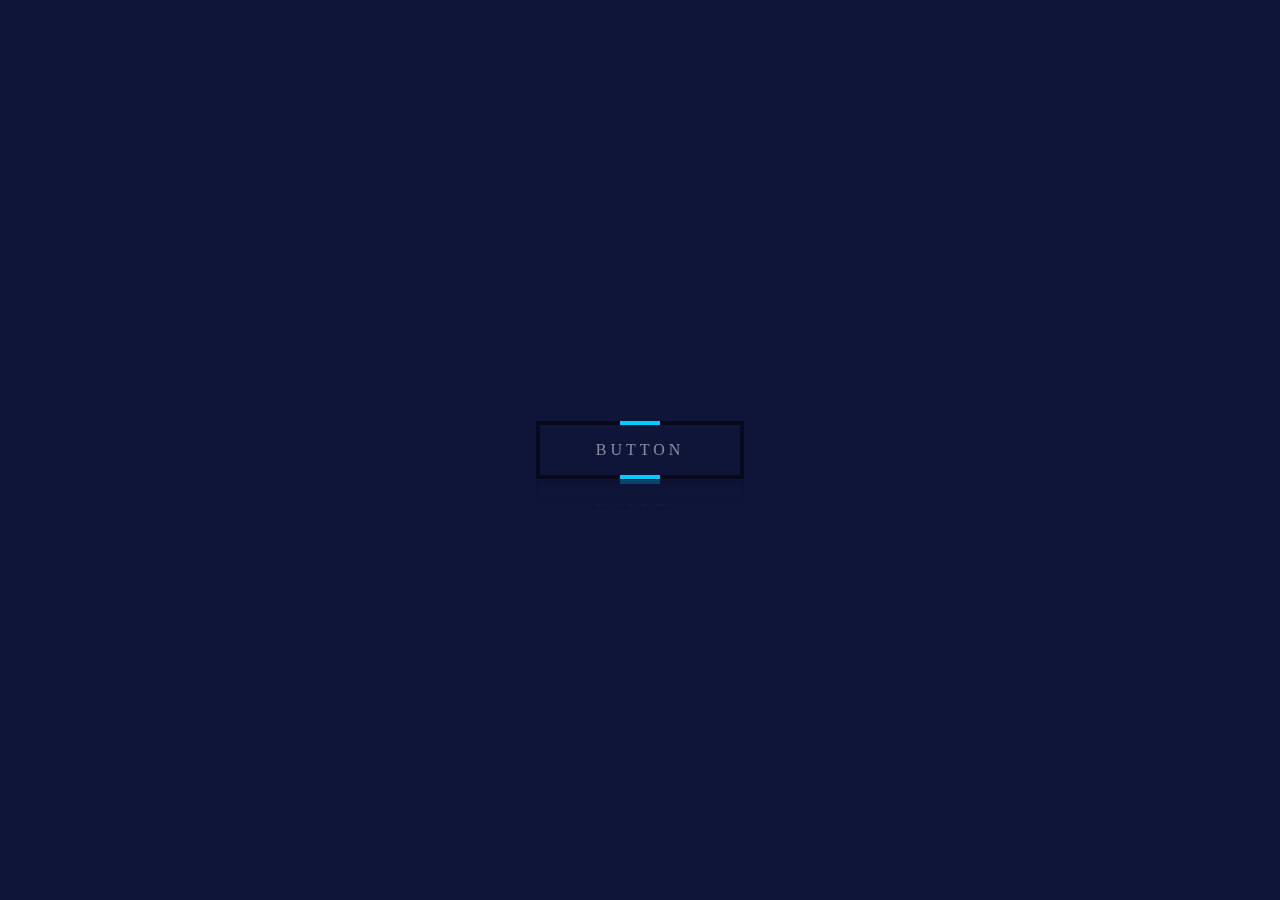
<file: css_animate_button_hover_effect/index.html>
<!DOCTYPE html>
<html lang="en">

<head>
    <meta charset="UTF-8">
    <meta http-equiv="X-UA-Compatible" content="IE=edge">
    <meta name="viewport" content="width=device-width, initial-scale=1.0">
    <title>Document</title>
    <style>
        * {
            margin: 0;
            padding: 0;
            box-sizing: border-box;
        }

        body {
            display: flex;
            justify-content: center;
            align-items: center;
            height: 100vh;
            background-color: #0e1538;
            overflow: hidden;
        }

        a {
            position: relative;
            padding: 20px 60px;
            display: flex;
            justify-content: center;
            align-items: center;
            background: rgba(0, 0, 0, .5);
            overflow: hidden;
            text-decoration: none;
            margin: 80px 40px;
            transition: all 1s ease-in;
            -webkit-box-reflect: below 1px linear-gradient(transparent, transparent, #0004);
        }

        a:hover {
            background-color: var(--clr);
            box-shadow: 0 0 10px var(--clr) 0 0 30px var(--clr) 0 0 60px var(--clr) 0 0 100px var(--clr)
        }

        a::before {
            content: '';
            position: absolute;
            width: 40px;
            height: 400%;
            background-color: var(--clr);
            transition: all 1s ease-in;
            animation: animate 3s linear infinite;
            animation-delay: calc(-0.33s * var(--i));
        }

        a:hover::before {
            width: 120%;
        }

        a::after {
            content: '';
            position: absolute;
            inset: 4px;
            background-color: #0e1538;
            transition: all .5s;
        }

        a:hover::after {
            background-color: var(--clr);
        }

        @keyframes animate {
            0% {
                transform: rotate(0deg);
            }

            100% {
                transform: rotate(360deg);
            }
        }

        span {
            position: relative;
            z-index: 1;
            color: #fff;
            opacity: .5;
            text-transform: uppercase;
            letter-spacing: 4px;
        }

        a:hover span {
            opacity: 1;
        }
    </style>
</head>

<body>
    <a href="#" style="--clr:#00ccff;--i:1;">
        <span>Button</span>
    </a>
</body>

</html>
<!-- thank for watching -->
</file>
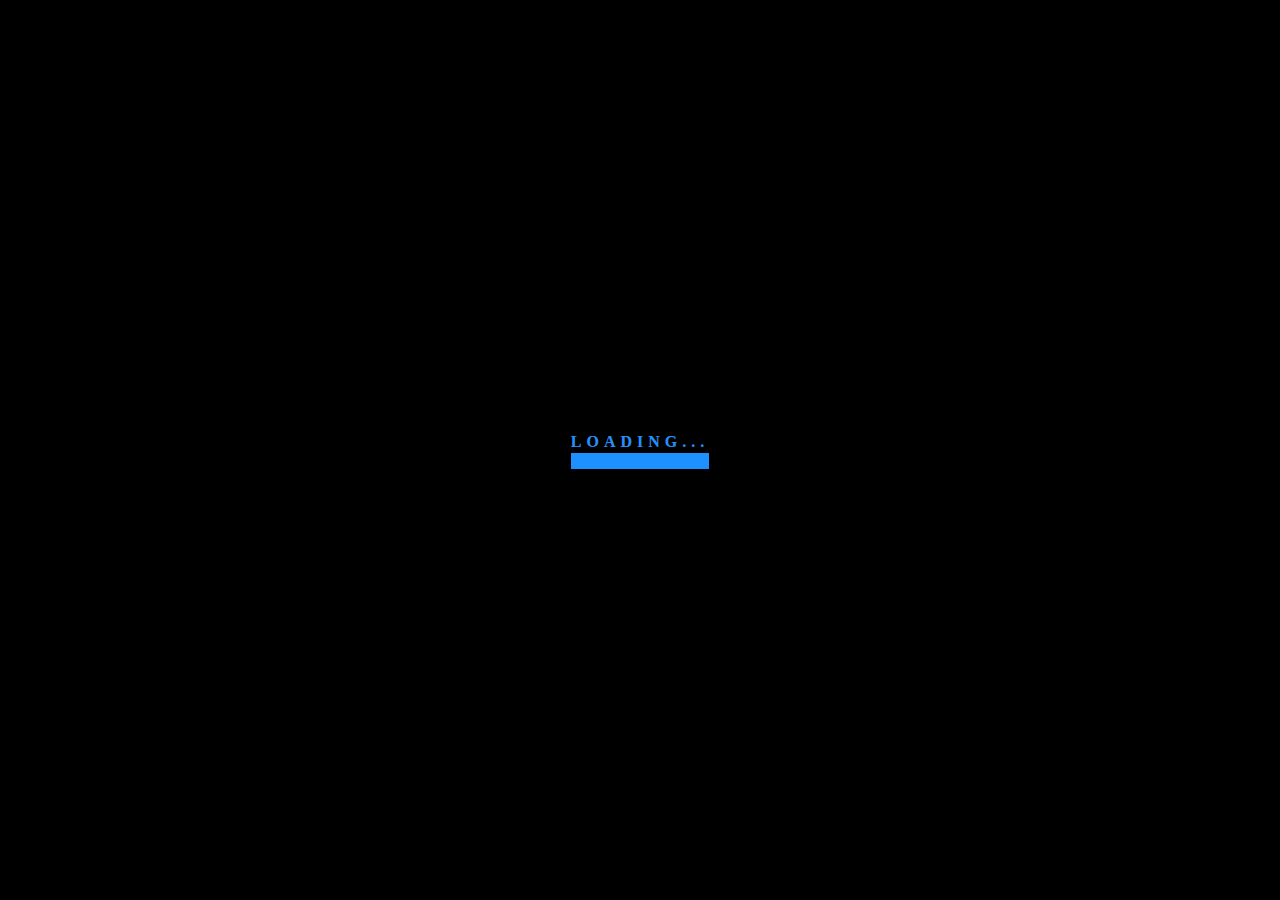
<file: css_text_loading_animation/index.html>
<!DOCTYPE html>
<html lang="en">
<head>
    <meta charset="UTF-8">
    <meta http-equiv="X-UA-Compatible" content="IE=edge">
    <meta name="viewport" content="width=device-width, initial-scale=1.0">
    <title>Document</title>
    <style>
        body {
            margin: 0;
            padding: 0;
            box-sizing: border-box;
            background: #000;
            overflow: hidden;
            display: flex;
            justify-content: center;
            align-items: center;
            height: 100vh;
        }
        h1 {
            position: relative;
            color: #333;
            font-size: 1em;
            letter-spacing: 5px;
            border-bottom: 16px solid #000;
            line-height: 1.4;
            font-family: consolas;
            text-transform: uppercase;
        }
        h1::before {
            content: attr(data-text);
            position: absolute;
            top: 0;
            left: 0;
            width: 100%;
            color: dodgerblue;
            border-bottom: 16px solid dodgerblue;
            overflow: hidden;
            animation: load 2s linear infinite;
        }
        @keyframes load {
            0% {
                width: 0%;
            }
            100% {
                width: 100%;
            }
        }
    </style>
</head>
<body>
    <h1 data-text="Loading...">Loading...</h1>
</body>
</html>
<!-- thank for watching -->
</file>
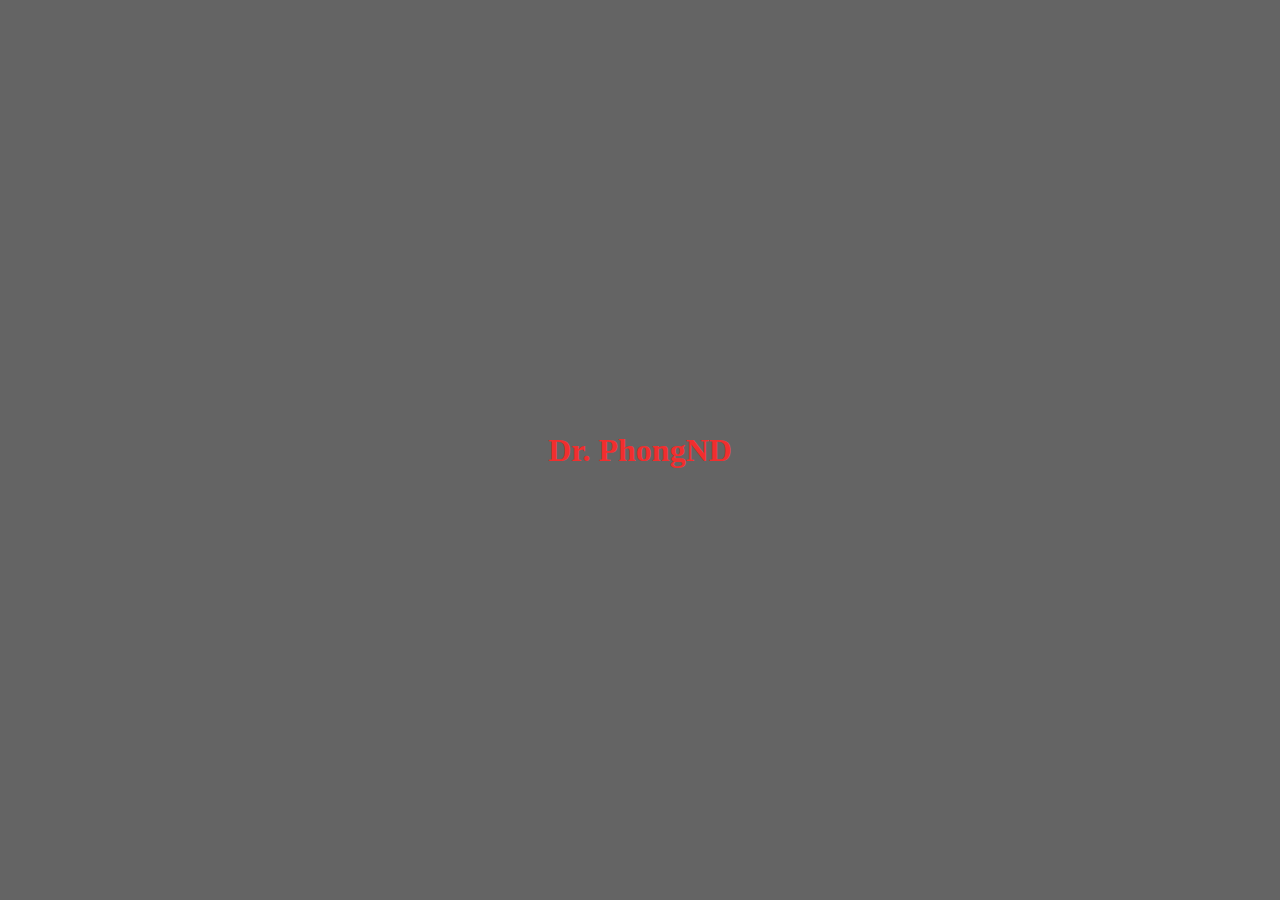
<file: neon_text_hover_effect/index.html>
<!DOCTYPE html>
<html lang="en">
<head>
    <meta charset="UTF-8">
    <meta http-equiv="X-UA-Compatible" content="IE=edge">
    <meta name="viewport" content="width=device-width, initial-scale=1.0">
    <title>Document</title>
    <style>
        body {
            display: flex;
            justify-content: center;
            align-items: center;
            height: 100vh;
            margin: 0;
            padding: 0;
            background: #3d3d3dcc;
        }
        h1 {
            color: rgb(241, 46, 46);
            transition: all .25s ease-in-out;
        }
        h1:hover{
            text-shadow: 0 0 5px #fff, 0 0 10px #fff,
            0 0 15px #ff852e, 0 0 20px #ff852e,
            0 0 25px #ff852e, 0 0 30px #ff852e;
        }
    </style>
</head>
<body>
    <h1>Dr. PhongND</h1>
</body>
</html>
<!-- thank for watching -->
</file>
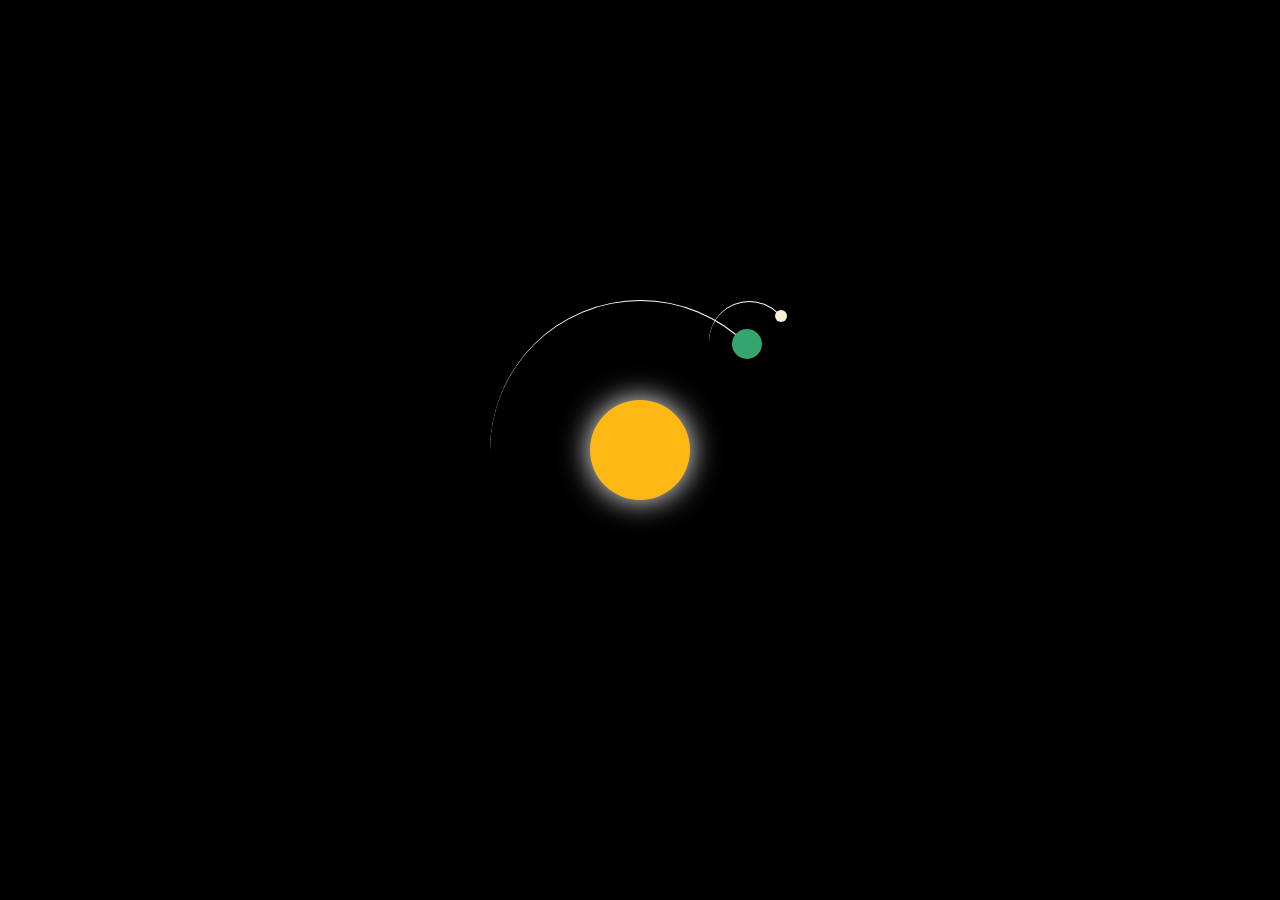
<file: solar-system/index.html>
<!DOCTYPE html>
<html lang="en">
<head>
    <meta charset="UTF-8">
    <meta name="viewport" content="width=device-width, initial-scale=1.0">
    <title>Solar and Earth model</title>
    <link rel="stylesheet" href="style.css">
</head>
<body>
    <div class="container">
        <div class="sun"></div>
        <div class="earth">
            <div class="moon"></div>
        </div>
    </div>
</body>
</html>
<!-- thank for watching -->
</file>
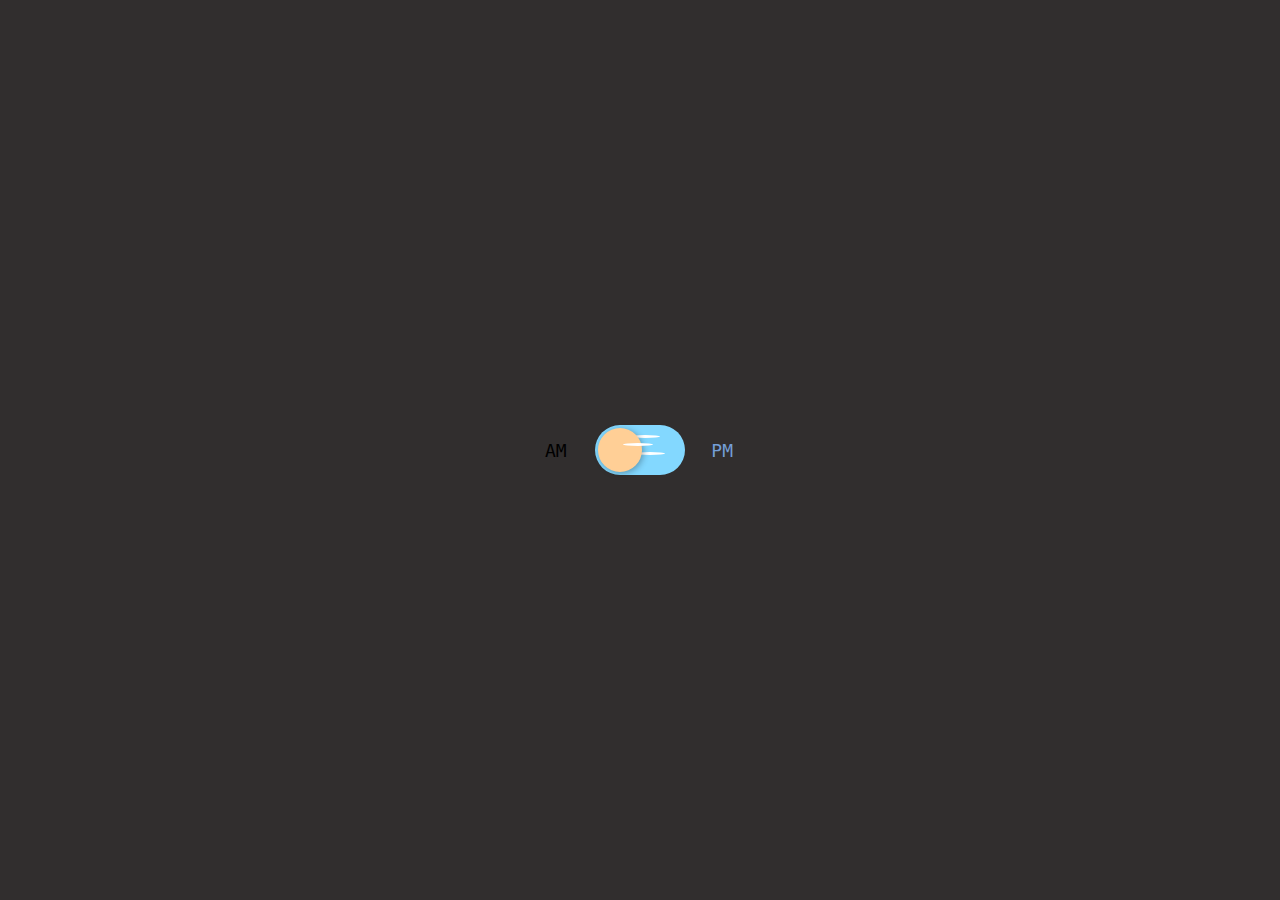
<file: switch-am-pm/index.html>
<!DOCTYPE html>
<html lang="en">

<head>
    <meta charset="UTF-8">
    <meta http-equiv="X-UA-Compatible" content="IE=edge">
    <meta name="viewport" content="width=device-width, initial-scale=1.0">
    <title>Document</title>
    <style>
        *{
            margin: 0;
            padding: 0;
        }
         body {
            background-color: #312e2e;
            font-family: monospace;
            display: flex;
            justify-content: center;
            align-items: center;
            height: 100vh;
        }

        input {
            position: absolute;
            display: none;
        }

        .toggle {
            cursor: pointer;
            display: inline-block;
            position: relative;
            width: 90px;
            height: 50px;
            background-color: #83d8ff;
            border-radius: 84px;
            transition: background-color 200ms cubic-bezier(0.445, 0.05, 0.55, 0.95);
        }

        .toggle:before {
            content: 'AM';
            position: absolute;
            left: -50px;
            top: 15px;
            font-size: 18px;
        }

        .toggle:after {
            content: 'PM';
            position: absolute;
            right: -48px;
            top: 15px;
            font-size: 18px;
            color: #749ed7;
        }

        .toggle__handler {
            display: inline-block;
            position: relative;
            z-index: 1;
            top: 3px;
            left: 3px;
            width: 44px;
            height: 44px;
            background-color: #ffcf96;
            border-radius: 50px;
            box-shadow: 0 2px 6px rgba(0, 0, 0, .3);
            transition: all 400ms cubic-bezier(0.68, -0.55, 0.265, 1.55);
            transform: rotate(-45deg);
        }

        .toggle__handler .crater {
            position: absolute;
            background-color: #e8cda5;
            opacity: 0;
            transition: opacity 200ms ease-in-out;
            border-radius: 100%;
        }

        .toggle__handler .crater--1 {
            top: 18px;
            left: 10px;
            width: 4px;
            height: 4px;
        }

        .toggle__handler .crater--2 {
            top: 28px;
            left: 22px;
            width: 6px;
            height: 6px;
        }

        .toggle__handler .crater--3 {
            top: 10px;
            left: 25px;
            width: 8px;
            height: 8px;
        }

        .star {
            position: absolute;
            background-color: #fff;
            transition: all 300ms cubic-bezier(0.445, 0.05, 0.55, 0.95);
            border-radius: 50%;
        }

        .star--1 {
            top: 10px;
            left: 35px;
            z-index: 0;
            width: 30px;
            height: 3px;
        }

        .star--2 {
            top: 18px;
            left: 28px;
            z-index: 1;
            width: 30px;
            height: 3px;
        }

        .star--3 {
            top: 27px;
            left: 40px;
            z-index: 0;
            width: 30px;
            height: 3px;
        }

        .star--4,
        .star--5,
        .star--6 {
            opacity: 0;
            transition: all 300ms 0 cubic-bezier(0.445, 0.05, 0.55, 0.95);
        }

        .star--4 {
            top: 16px;
            left: 11px;
            z-index: 0;
            width: 2px;
            height: 2px;
            transform: translate3d(3px, 0, 0);
        }

        .star--5 {
            top: 32px;
            left: 17px;
            z-index: 0;
            width: 3px;
            height: 3px;
            transform: translate3d(3px, 0, 0);
        }

        .star--6 {
            top: 36px;
            left: 28px;
            z-index: 0;
            width: 2px;
            height: 2px;
            transform: translate3d(3px, 0, 0);
        }

        input:checked+.toggle {
            background-color: #749dd6;
        }

        input:checked+.toggle:before {
            color: #749ed7;
        }

        input:checked+.toggle:after {
            color: #fff;
        }

        input:checked+.toggle .toggle__handler {
            background-color: #ffe5b5;
            transform: translate3d(40px, 0, 0) rotate(0);
        }

        input:checked+.toggle .toggle__handler .crater {
            opacity: 1;
        }

        input:checked+.toggle .star--1 {
            width: 2px;
            height: 2px;
        }

        input:checked+.toggle .star--2 {
            width: 4px;
            height: 4px;
            transform: translate3d(-5px, 0, 0);
        }

        input:checked+.toggle .star--3 {
            width: 2px;
            height: 2px;
            transform: translate3d(-7px, 0, 0);
        }

        input:checked+.toggle .star--4,
        input:checked+.toggle .star--5,
        input:checked+.toggle .star--6 {
            opacity: 1;
            transform: translate3d(0, 0, 0);
        }

        input:checked+.toggle .star--4 {
            transition: all 300ms 200ms cubic-bezier(0.445, 0.05, 0.55, 0.95);
        }

        input:checked+.toggle .star--5 {
            transition: all 300ms 300ms cubic-bezier(0.445, 0.05, 0.55, 0.95);
        }

        input:checked+.toggle .star--6 {
            transition: all 300ms 400ms cubic-bezier(0.445, 0.05, 0.55, 0.95);
        }
    </style>
</head>

<body>
    <input type="checkbox" class="dn" id="dn">
    <label for="dn" class="toggle">
        <span class="toggle__handler">
            <span class="crater crater--1"></span>
            <span class="crater crater--2"></span>
            <span class="crater crater--3"></span>
        </span>
        <span class="star star--1"></span>
        <span class="star star--2"></span>
        <span class="star star--3"></span>
        <span class="star star--4"></span>
        <span class="star star--5"></span>
        <span class="star star--6"></span>
    </label>
</body>

</html>
</file>
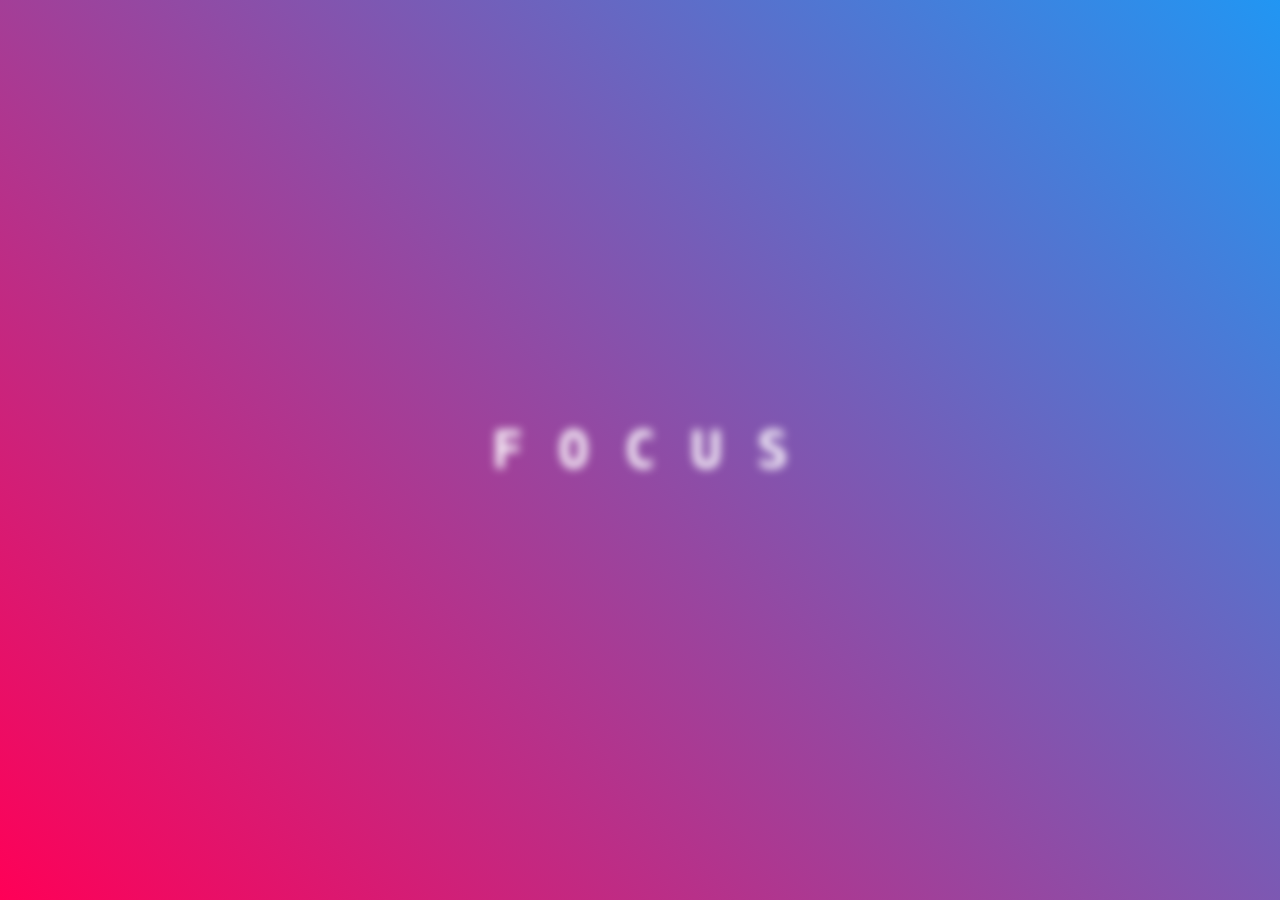
<file: Text hover blur animation/index.html>
<!DOCTYPE html>
<html lang="en">
<head>
    <meta charset="UTF-8">
    <meta http-equiv="X-UA-Compatible" content="IE=edge">
    <meta name="viewport" content="width=device-width, initial-scale=1.0">
    <title>Document</title>
    <style>
        * {
            margin: 0;
            padding: 0;
            box-sizing: border-box;
            font-family: monospace;
        }
        .container {
            width: 100%;
            min-height: 100vh;
            display: flex;
            justify-content: center;
            align-items: center;
            color: #fff;
            background: linear-gradient(
                45deg,#ff0057, #2196f3
            );
        }
        h2 {
            display: flex;
            gap: 25px;
            font-size: 4rem;
            cursor: pointer;
            position: relative;
        }
        h2 span {
            filter: blur(5px);
            transition: .5s;
            padding: 0 5px;
        }
        h2 span:hover {
            filter: blur(0);
            transition: 0;
        }
        h2 span:hover i {
            position: absolute;
            inset: 0;
            background-color: transparent;
        }
        h2 span:hover i::before {
            content: '';
            position: absolute;
            top: 0;
            left: 0;
            width: 2px;
            height: 8px;
            background-color: #fff;
            box-shadow: 0 53px #fff, 35px 53px #fff, 
            35px 0 #fff;
        }
        h2 span:hover i::after {
            content: '';
            position: absolute;
            top: 0;
            left: 0;
            width: 8px;
            height: 2px;
            background-color: #fff;
            box-shadow: 0 60px #fff, 30px 60px #fff, 
            30px 0 #fff;
        }
    </style>
</head>
<body>
    <div class="container">
        <h2>
            <span><i></i>F</span>
            <span><i></i>O</span>
            <span><i></i>C</span>
            <span><i></i>U</span>
            <span><i></i>S</span>
        </h2>
    </div>
</body>
</html>

<!-- thank for watching -->
</file>
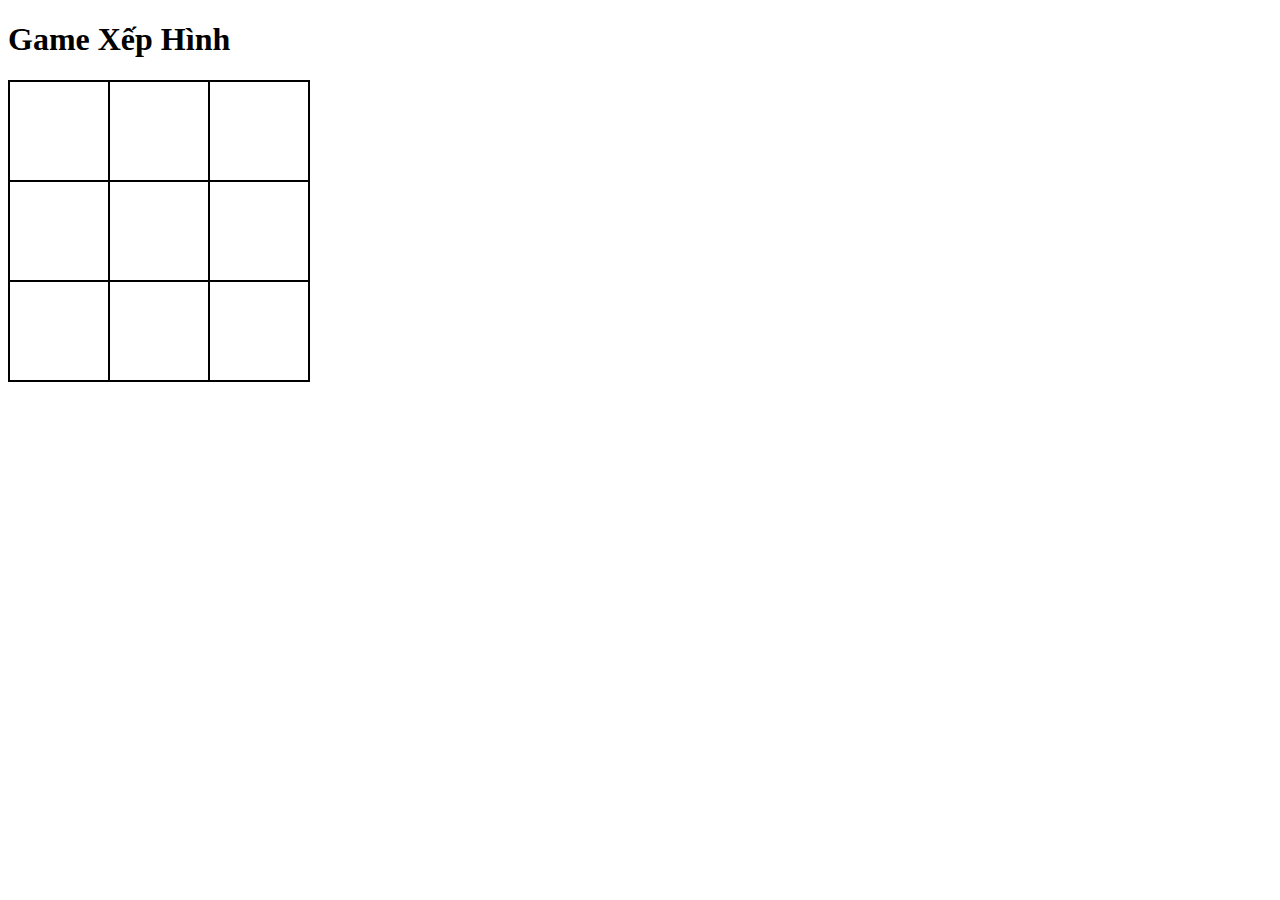
<file: game/x-o/index.html>
<!DOCTYPE html>
<html>
<head>
  <title>Game Xếp Hình</title>
  <link rel="stylesheet" type="text/css" href="style.css">
</head>
<body>
  <h1>Game Xếp Hình</h1>
  
  <div id="game-board">
    <div class="square"></div>
    <div class="square"></div>
    <div class="square"></div>
    <div class="square"></div>
    <div class="square"></div>
    <div class="square"></div>
    <div class="square"></div>
    <div class="square"></div>
    <div class="square"></div>
  </div>
  
  <script src="script.js"></script>
</body>
</html>
</file>
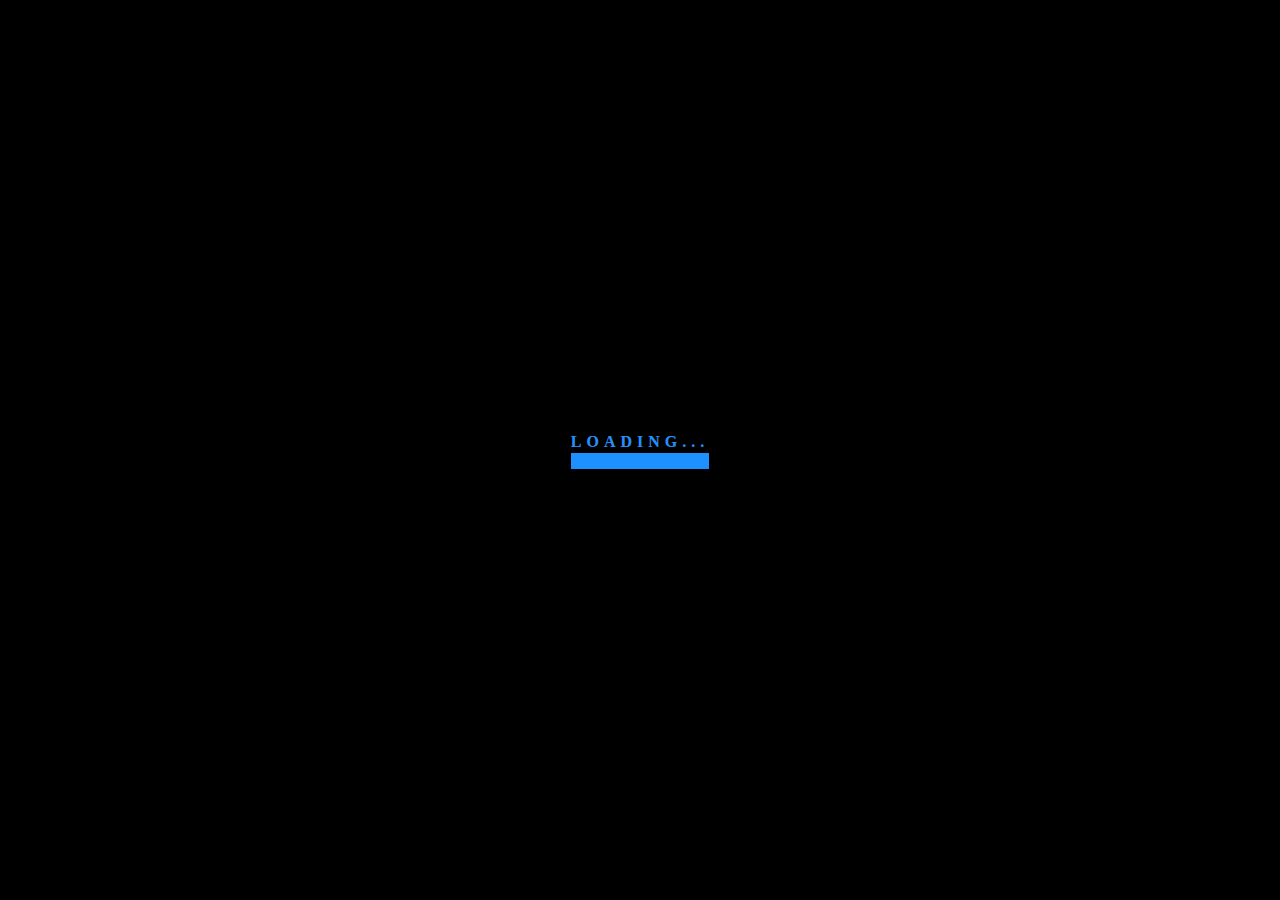
<file: css_animate_button_hover_effect/index2.html>
<!DOCTYPE html>
<html lang="en">

<head>
    <meta charset="UTF-8">
    <meta http-equiv="X-UA-Compatible" content="IE=edge">
    <meta name="viewport" content="width=device-width, initial-scale=1.0">
    <title>Document</title>
    <style type="text/css">
        .pyro>.before,
        .pyro>.after {
            position: absolute;
            top: 0;
            left: 0;
            width: 7px;
            height: 7px;
            pointer-events: none;
            z-index: 99999999;
            border-radius: 50%;
            box-shadow: -120px -218.66667px blue, 248px -16.66667px #00ff84, 190px 16.33333px #002bff, -113px -308.66667px #ff009d, -109px -287.66667px #ffb300, -50px -313.66667px #ff006e, 226px -31.66667px #ff4000, 180px -351.66667px #ff00d0, -12px -338.66667px #00f6ff, 220px -388.66667px #99ff00, -69px -27.66667px #ff0400, -111px -339.66667px #6200ff, 155px -237.66667px #00ddff, -152px -380.66667px #00ffd0, -50px -37.66667px #00ffdd, -95px -175.66667px #a6ff00, -88px 10.33333px #0d00ff, 112px -309.66667px #005eff, 69px -415.66667px #ff00a6, 168px -100.66667px #ff004c, -244px 24.33333px #ff6600, 97px -325.66667px #ff0066, -211px -182.66667px #00ffa2, 236px -126.66667px #b700ff, 140px -196.66667px #9000ff, 125px -175.66667px #00bbff, 118px -381.66667px #ff002f, 144px -111.66667px #ffae00, 36px -78.66667px #f600ff, -63px -196.66667px #c800ff, -218px -227.66667px #d4ff00, -134px -377.66667px #ea00ff, -36px -412.66667px #ff00d4, 209px -106.66667px #00fff2, 91px -278.66667px #000dff, -22px -191.66667px #9dff00, 139px -392.66667px #a6ff00, 56px -2.66667px #0099ff, -156px -276.66667px #ea00ff, -163px -233.66667px #00fffb, -238px -346.66667px #00ff73, 62px -363.66667px #0088ff, 244px -170.66667px #0062ff, 224px -142.66667px #b300ff, 141px -208.66667px #9000ff, 211px -285.66667px #ff6600, 181px -128.66667px #1e00ff, 90px -123.66667px #c800ff, 189px 70.33333px #00ffc8, -18px -383.66667px #00ff33, 100px -6.66667px #ff008c;
            -moz-animation: 1s bang ease-out infinite backwards, 1s gravity ease-in infinite backwards, 5s position linear infinite backwards;
            -webkit-animation: 1s bang ease-out infinite backwards, 1s gravity ease-in infinite backwards, 5s position linear infinite backwards;
            -o-animation: 1s bang ease-out infinite backwards, 1s gravity ease-in infinite backwards, 5s position linear infinite backwards;
            -ms-animation: 1s bang ease-out infinite backwards, 1s gravity ease-in infinite backwards, 5s position linear infinite backwards;
            animation: 1s bang ease-out infinite backwards, 1s gravity ease-in infinite backwards, 5s position linear infinite backwards;
        }

        .pyro>.after {
            -moz-animation-delay: 1.25s, 1.25s, 1.25s;
            -webkit-animation-delay: 1.25s, 1.25s, 1.25s;
            -o-animation-delay: 1.25s, 1.25s, 1.25s;
            -ms-animation-delay: 1.25s, 1.25s, 1.25s;
            animation-delay: 1.25s, 1.25s, 1.25s;
            -moz-animation-duration: 1.25s, 1.25s, 6.25s;
            -webkit-animation-duration: 1.25s, 1.25s, 6.25s;
            -o-animation-duration: 1.25s, 1.25s, 6.25s;
            -ms-animation-duration: 1.25s, 1.25s, 6.25s;
            animation-duration: 1.25s, 1.25s, 6.25s;
        }

        @-webkit-keyframes bang {
            from {
                box-shadow: 0 0 white, 0 0 white, 0 0 white, 0 0 white, 0 0 white, 0 0 white, 0 0 white, 0 0 white, 0 0 white, 0 0 white, 0 0 white, 0 0 white, 0 0 white, 0 0 white, 0 0 white, 0 0 white, 0 0 white, 0 0 white, 0 0 white, 0 0 white, 0 0 white, 0 0 white, 0 0 white, 0 0 white, 0 0 white, 0 0 white, 0 0 white, 0 0 white, 0 0 white, 0 0 white, 0 0 white, 0 0 white, 0 0 white, 0 0 white, 0 0 white, 0 0 white, 0 0 white, 0 0 white, 0 0 white, 0 0 white, 0 0 white, 0 0 white, 0 0 white, 0 0 white, 0 0 white, 0 0 white, 0 0 white, 0 0 white, 0 0 white, 0 0 white, 0 0 white;
            }
        }

        @-moz-keyframes bang {
            from {
                box-shadow: 0 0 white, 0 0 white, 0 0 white, 0 0 white, 0 0 white, 0 0 white, 0 0 white, 0 0 white, 0 0 white, 0 0 white, 0 0 white, 0 0 white, 0 0 white, 0 0 white, 0 0 white, 0 0 white, 0 0 white, 0 0 white, 0 0 white, 0 0 white, 0 0 white, 0 0 white, 0 0 white, 0 0 white, 0 0 white, 0 0 white, 0 0 white, 0 0 white, 0 0 white, 0 0 white, 0 0 white, 0 0 white, 0 0 white, 0 0 white, 0 0 white, 0 0 white, 0 0 white, 0 0 white, 0 0 white, 0 0 white, 0 0 white, 0 0 white, 0 0 white, 0 0 white, 0 0 white, 0 0 white, 0 0 white, 0 0 white, 0 0 white, 0 0 white, 0 0 white;
            }
        }

        @-o-keyframes bang {
            from {
                box-shadow: 0 0 white, 0 0 white, 0 0 white, 0 0 white, 0 0 white, 0 0 white, 0 0 white, 0 0 white, 0 0 white, 0 0 white, 0 0 white, 0 0 white, 0 0 white, 0 0 white, 0 0 white, 0 0 white, 0 0 white, 0 0 white, 0 0 white, 0 0 white, 0 0 white, 0 0 white, 0 0 white, 0 0 white, 0 0 white, 0 0 white, 0 0 white, 0 0 white, 0 0 white, 0 0 white, 0 0 white, 0 0 white, 0 0 white, 0 0 white, 0 0 white, 0 0 white, 0 0 white, 0 0 white, 0 0 white, 0 0 white, 0 0 white, 0 0 white, 0 0 white, 0 0 white, 0 0 white, 0 0 white, 0 0 white, 0 0 white, 0 0 white, 0 0 white, 0 0 white;
            }
        }

        @-ms-keyframes bang {
            from {
                box-shadow: 0 0 white, 0 0 white, 0 0 white, 0 0 white, 0 0 white, 0 0 white, 0 0 white, 0 0 white, 0 0 white, 0 0 white, 0 0 white, 0 0 white, 0 0 white, 0 0 white, 0 0 white, 0 0 white, 0 0 white, 0 0 white, 0 0 white, 0 0 white, 0 0 white, 0 0 white, 0 0 white, 0 0 white, 0 0 white, 0 0 white, 0 0 white, 0 0 white, 0 0 white, 0 0 white, 0 0 white, 0 0 white, 0 0 white, 0 0 white, 0 0 white, 0 0 white, 0 0 white, 0 0 white, 0 0 white, 0 0 white, 0 0 white, 0 0 white, 0 0 white, 0 0 white, 0 0 white, 0 0 white, 0 0 white, 0 0 white, 0 0 white, 0 0 white, 0 0 white;
            }
        }

        @keyframes bang {
            from {
                box-shadow: 0 0 white, 0 0 white, 0 0 white, 0 0 white, 0 0 white, 0 0 white, 0 0 white, 0 0 white, 0 0 white, 0 0 white, 0 0 white, 0 0 white, 0 0 white, 0 0 white, 0 0 white, 0 0 white, 0 0 white, 0 0 white, 0 0 white, 0 0 white, 0 0 white, 0 0 white, 0 0 white, 0 0 white, 0 0 white, 0 0 white, 0 0 white, 0 0 white, 0 0 white, 0 0 white, 0 0 white, 0 0 white, 0 0 white, 0 0 white, 0 0 white, 0 0 white, 0 0 white, 0 0 white, 0 0 white, 0 0 white, 0 0 white, 0 0 white, 0 0 white, 0 0 white, 0 0 white, 0 0 white, 0 0 white, 0 0 white, 0 0 white, 0 0 white, 0 0 white;
            }
        }

        @-webkit-keyframes gravity {
            to {
                transform: translateY(200px);
                -moz-transform: translateY(200px);
                -webkit-transform: translateY(200px);
                -o-transform: translateY(200px);
                -ms-transform: translateY(200px);
                opacity: 0;
            }
        }

        @-moz-keyframes gravity {
            to {
                transform: translateY(200px);
                -moz-transform: translateY(200px);
                -webkit-transform: translateY(200px);
                -o-transform: translateY(200px);
                -ms-transform: translateY(200px);
                opacity: 0;
            }
        }

        @-o-keyframes gravity {
            to {
                transform: translateY(200px);
                -moz-transform: translateY(200px);
                -webkit-transform: translateY(200px);
                -o-transform: translateY(200px);
                -ms-transform: translateY(200px);
                opacity: 0;
            }
        }

        @-ms-keyframes gravity {
            to {
                transform: translateY(200px);
                -moz-transform: translateY(200px);
                -webkit-transform: translateY(200px);
                -o-transform: translateY(200px);
                -ms-transform: translateY(200px);
                opacity: 0;
            }
        }

        @keyframes gravity {
            to {
                transform: translateY(200px);
                -moz-transform: translateY(200px);
                -webkit-transform: translateY(200px);
                -o-transform: translateY(200px);
                -ms-transform: translateY(200px);
                opacity: 0;
            }
        }

        @-webkit-keyframes position {

            0%,
            19.9% {
                margin-top: 10%;
                margin-left: 40%;
            }

            20%,
            39.9% {
                margin-top: 40%;
                margin-left: 30%;
            }

            40%,
            59.9% {
                margin-top: 20%;
                margin-left: 70%;
            }

            60%,
            79.9% {
                margin-top: 30%;
                margin-left: 20%;
            }

            80%,
            99.9% {
                margin-top: 30%;
                margin-left: 80%;
            }
        }

        @-moz-keyframes position {

            0%,
            19.9% {
                margin-top: 10%;
                margin-left: 40%;
            }

            20%,
            39.9% {
                margin-top: 40%;
                margin-left: 30%;
            }

            40%,
            59.9% {
                margin-top: 20%;
                margin-left: 70%;
            }

            60%,
            79.9% {
                margin-top: 30%;
                margin-left: 20%;
            }

            80%,
            99.9% {
                margin-top: 30%;
                margin-left: 80%;
            }
        }

        @-o-keyframes position {

            0%,
            19.9% {
                margin-top: 10%;
                margin-left: 40%;
            }

            20%,
            39.9% {
                margin-top: 40%;
                margin-left: 30%;
            }

            40%,
            59.9% {
                margin-top: 20%;
                margin-left: 70%;
            }

            60%,
            79.9% {
                margin-top: 30%;
                margin-left: 20%;
            }

            80%,
            99.9% {
                margin-top: 30%;
                margin-left: 80%;
            }
        }

        @-ms-keyframes position {

            0%,
            19.9% {
                margin-top: 10%;
                margin-left: 40%;
            }

            20%,
            39.9% {
                margin-top: 40%;
                margin-left: 30%;
            }

            40%,
            59.9% {
                margin-top: 20%;
                margin-left: 70%;
            }

            60%,
            79.9% {
                margin-top: 30%;
                margin-left: 20%;
            }

            80%,
            99.9% {
                margin-top: 30%;
                margin-left: 80%;
            }
        }

        @keyframes position {

            0%,
            19.9% {
                margin-top: 10%;
                margin-left: 40%;
            }

            20%,
            39.9% {
                margin-top: 40%;
                margin-left: 30%;
            }

            40%,
            59.9% {
                margin-top: 20%;
                margin-left: 70%;
            }

            60%,
            79.9% {
                margin-top: 30%;
                margin-left: 20%;
            }

            80%,
            99.9% {
                margin-top: 30%;
                margin-left: 80%;
            }
        }

        body {
            margin: 0;
            padding: 0;
            box-sizing: border-box;

            overflow: hidden;
            display: flex;
            justify-content: center;
            align-items: center;
            height: 100vh;
            background: #000;
            animation: colorTransition 2s ease forwards;
        }

        @keyframes colorTransition {
            99% {
                background: #000;
                /* Màu ban đầu */
                opacity: .7;
            }

            100% {
                background: linear-gradient(to top right, #c94b4b, #4b134f);
                /* Màu chuyển đổi */
            }
        }

        h1 {
            position: relative;
            color: #333;
            font-size: 1em;
            letter-spacing: 5px;
            border-bottom: 16px solid #000;
            line-height: 1.4;
            font-family: consolas;
            text-transform: uppercase;
        }

        h1 {
            animation: hide 2.1s ease forwards;
        }

        @keyframes hide {
            0% {
                opacity: 1
            }

            99% {
                opacity: 1
            }

            100% {
                opacity: 0
            }
        }

        h1::before {
            content: attr(data-text);
            position: absolute;
            top: 0;
            left: 0;
            width: 100%;
            color: dodgerblue;
            border-bottom: 16px solid dodgerblue;
            overflow: hidden;
            animation: load 2s linear forwards;
        }

        @keyframes load {
            0% {
                width: 0%;
            }

            99% {
                width: 100%;
                opacity: 1;

            }

            100% {
                display: none;
                opacity: 0;
            }
        }

        #image {
            opacity: 0;
            position: absolute;
            top: calc(50vh - 100px);
            left: calc(50vw - 100px);
            margin: 0 auto;
            transition: all 2s ease-in forwards;
            width: 200px;
            height: 200px;
        }

        #image img {
            width: 100%;
            height: 100%;
        }

        .show {
            animation: fadein 2s forwards, code-pro-rung-lac 2s ease infinite;
        }

        @keyframes fadein {
            100% {
                opacity: 1;
            }
        }

        @-webkit-keyframes code-pro-rung-lac {
            0% {
                -webkit-transform: rotate(0) scale(1) skew(1deg)
            }

            10% {
                -webkit-transform: rotate(-25deg) scale(1) skew(1deg)
            }

            20% {
                -webkit-transform: rotate(25deg) scale(1) skew(1deg)
            }

            30% {
                -webkit-transform: rotate(-25deg) scale(1) skew(1deg)
            }

            40% {
                -webkit-transform: rotate(25deg) scale(1) skew(1deg)
            }

            50% {
                -webkit-transform: rotate(0) scale(1) skew(1deg)
            }

            100% {
                -webkit-transform: rotate(0) scale(1) skew(1deg)
            }
        }

        .popup {
            margin: 70px auto;
            padding: 20px;
            background: #fff;
            border-radius: 5px;
            width: 30%;
            position: relative;
            transition: all 5s ease-in-out;
        }

        .popup h2 {
            margin-top: 0;
            color: #333;
            font-family: Tahoma, Arial, sans-serif;
        }

        .popup .close {
            position: absolute;
            top: 20px;
            right: 30px;
            transition: all 200ms;
            font-size: 30px;
            font-weight: bold;
            text-decoration: none;
            color: #333;
        }

        .popup .close:hover {
            color: #06D85F;
        }

        .popup .content {
            max-height: 30%;
            overflow: auto;
            text-align: center;
        }

        .button {
            padding: 20px;
        }

        .overlay {
            position: fixed;
            top: 0;
            bottom: 0;
            left: 0;
            right: 0;
            background: rgba(0, 0, 0, 0.7);
            transition: opacity 500ms;
            visibility: hidden;
            opacity: 0;
            display: flex;
            justify-content: center;
            align-items: center;
        }

        .overlay:target {
            visibility: visible;
            opacity: 1;
        }
        * {
            font-family: monospace;
        }
    </style>
</head>

<body>
    <div id="pyro" class="">
        <div class="before"></div>
        <div class="after"></div>
        <a id="image" class="button" href="#popup1" width="200px">
            <img class="rung" src="./giff.png" />
        </a>
    </div>
    <h1 data-text="Loading...">Loading...</h1>
    <div id="popup1" class="overlay">
        <div class="popup">
            <h2>Hey you, here i am</h2>
            <a class="close" href="#">&times;</a>
            <div class="content" style="font-size: 20px;">
                Have a good day :D
            </div>
        </div>
    </div>
</body>
<script>
    setTimeout(() => {
        document.getElementById("pyro").classList.add("pyro");
        document.getElementById("image").classList.add("show");
    }, 2000);
</script>

</html>
</file>
<file: solar-system/style.css>
body {
    margin: 0;
    height: 100vh;
    display: flex;
    align-items: center;
    justify-content: center;
    background-color: black;
    overflow: hidden;
}

.container {
    font-size: 10px;
    width: 40em;
    height: 40em;
    position: relative;
}

.sun {
    position: absolute;
    top: 15em;
    left: 15em;
    width: 10em;
    height: 10em;
    background-color: #fdb813;
    border-radius: 50%;
    box-shadow: 0 0 3em white;
}

.earth,
.moon {
    position: absolute;
    border-style: solid;
    border-color: white transparent;
    border-width: 0.1em 0.1em 0 0;
    border-radius: 50%;
}

.earth {
    top: 5em;
    left: 5em;
    width: 30em;
    height: 30em;
    animation: orbit 15.5s linear infinite;
}

.moon {
    top: 0;
    right: 0;
    width: 8em;
    height: 8em;
    animation: orbit 2.7s linear infinite;
}

.earth::before, .moon::before {
    content: "";
    position: absolute;
    border-radius: 50%;
}

.earth::before {
    top: 2.8em;
    right: 2.8em;
    width: 3em;
    height: 3em;
    background-color: #34a56f;
}
.moon::before {
    top: 0.8em;
    right: 0.2em;
    width: 1.2em;
    height: 1.2em;
    background-color: #f6f1d5;
}

@keyframes orbit {
    to {
        transform: rotate(360deg);
    }
}
</file>
<file: game/x-o/style.css>
#game-board {
    width: 300px;
    height: 300px;
    border: 1px solid #000;
    display: grid;
    grid-template-columns: repeat(3, 1fr);
    grid-template-rows: repeat(3, 1fr);
}

.square {
    border: 1px solid #000;
    display: flex;
    justify-content: center;
    align-items: center;
    font-size: 24px;
    cursor: pointer;
}s
</file>
